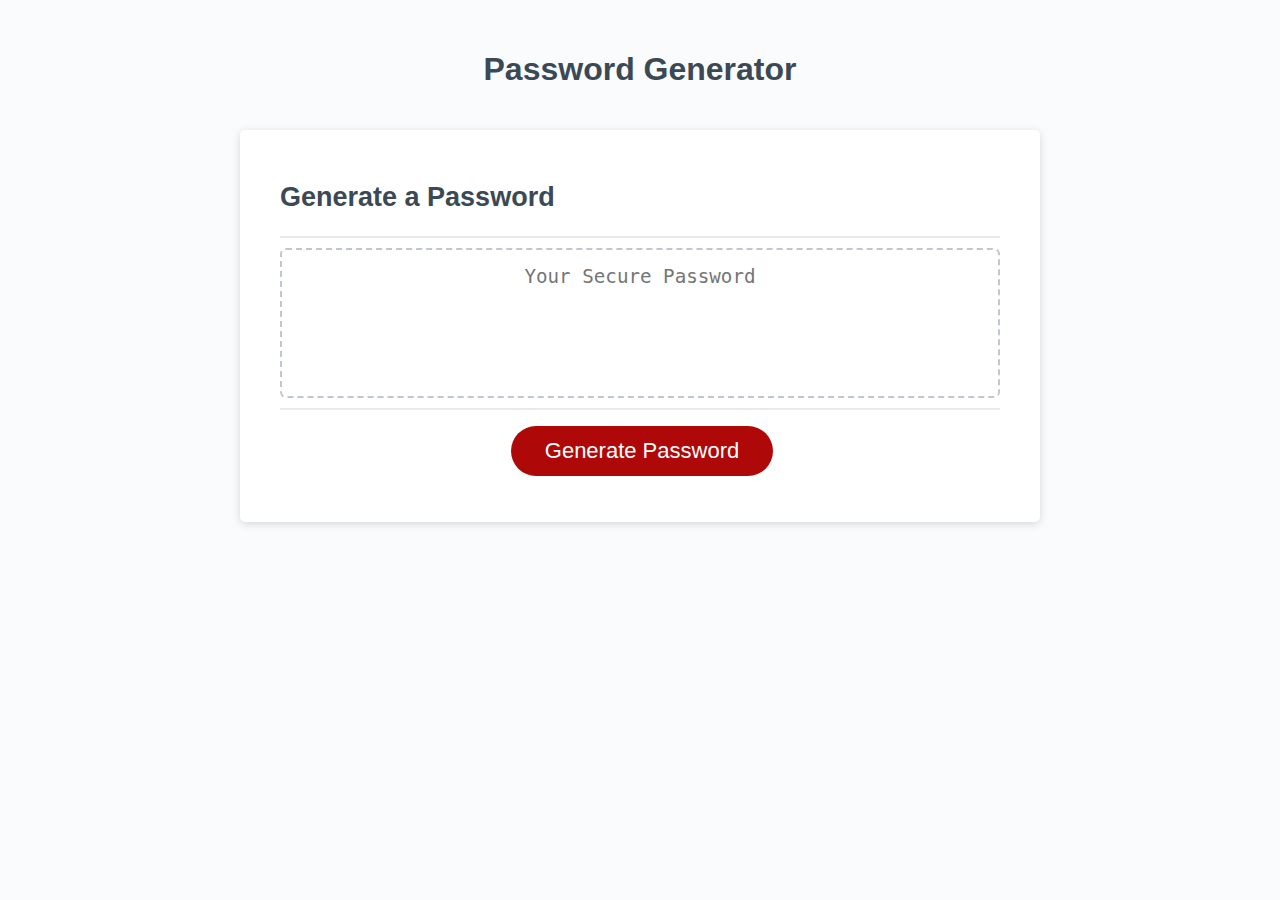
<file: index.html>
<!DOCTYPE html>
<html lang="en">
  <head>
    <meta charset="UTF-8" />
    <meta name="viewport" content="width=device-width, initial-scale=1.0" />
    <meta http-equiv="X-UA-Compatible" content="ie=edge" />
    <title>Password Generator</title>
    <link rel="stylesheet" href="assets/styles/style.css" />
    <!-- font awesome kit link -->
    <!-- <script src="https://kit.fontawesome.com/38daa5d3d0.js" crossorigin="anonymous"></script> -->
  </head>
  <body>
    <div class="wrapper">
      <header>
        <h1>Password Generator</h1>
      </header>
      <div class="card">
        <div class="card-header">
          <h2>Generate a Password</h2>
        </div>
        <div class="card-body">
          <textarea
            readonly
            id="password"
            placeholder="Your Secure Password"
            aria-label="Generated Password"
          ></textarea>
        </div>
        <div class="card-footer">
          <button id="generate" class="btn">Generate Password</button>
          <!-- <i class="far fa-copy fa-2x"></i> -->
        </div>
      </div>
    </div>
    <script src="assets/scripts/script.js"></script>
  </body>
</html>
</file>
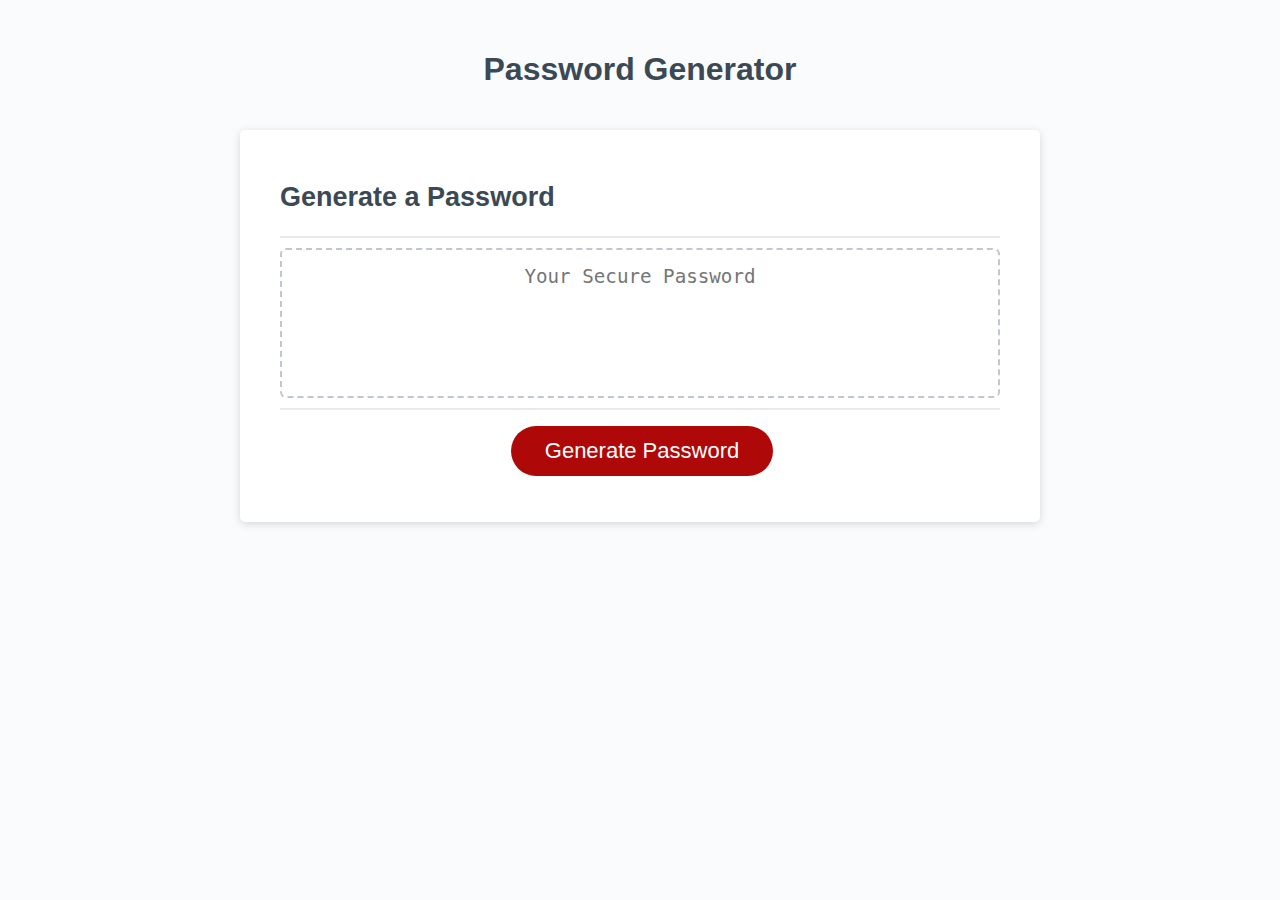
<file: Develop/index.html>
<!DOCTYPE html>
<html lang="en">
  <head>
    <meta charset="UTF-8" />
    <meta name="viewport" content="width=device-width, initial-scale=1.0" />
    <meta http-equiv="X-UA-Compatible" content="ie=edge" />
    <title>Password Generator</title>
    <link rel="stylesheet" href="assets/styles/style.css" />
  </head>
  <body>
    <div class="wrapper">
      <header>
        <h1>Password Generator</h1>
      </header>
      <div class="card">
        <div class="card-header">
          <h2>Generate a Password</h2>
        </div>
        <div class="card-body">
          <textarea
            readonly
            id="password"
            placeholder="Your Secure Password"
            aria-label="Generated Password"
          ></textarea>
        </div>
        <div class="card-footer">
          <button id="generate" class="btn">Generate Password</button>
        </div>
      </div>
    </div>
    <script src="assets/scripts/script.js"></script>
  </body>
</html>
</file>
<file: assets/styles/style.css>
*,
*::before,
*::after {
  box-sizing: border-box;
}

html,
body,
.wrapper {
  height: 100%;
  margin: 0;
  padding: 0;
}

body {
  font-family: sans-serif;
  background-color: #f9fbfd;
}

.wrapper {
  padding-top: 30px;
  padding-left: 20px;
  padding-right: 20px;
}

header {
  text-align: center;
  padding: 20px;
  padding-top: 0px;
  color: hsl(206, 17%, 28%);
}

.card {
  background-color: hsl(0, 0%, 100%);
  border-radius: 5px;
  border-width: 1px;
  box-shadow: rgba(0, 0, 0, 0.15) 0px 2px 8px 0px;
  color: hsl(206, 17%, 28%);
  font-size: 18px;
  margin: 0 auto;
  max-width: 800px;
  padding: 30px 40px;
}

.card-header::after {
  content: " ";
  display: block;
  width: 100%;
  background: #e7e9eb;
  height: 2px;
}

.card-body {
  min-height: 100px;
}

.card-footer {
  text-align: center;
}

.card-footer::before {
  content: " ";
  display: block;
  width: 100%;
  background: #e7e9eb;
  height: 2px;
}

.card-footer::after {
  content: " ";
  display: block;
  clear: both;
}

.btn {
  border: none;
  background-color: hsl(360, 91%, 36%);
  border-radius: 25px;
  box-shadow: rgba(0, 0, 0, 0.1) 0px 1px 6px 0px rgba(0, 0, 0, 0.2) 0px 1px 1px
    0px;
  color: hsl(0, 0%, 100%);
  display: inline-block;
  font-size: 22px;
  line-height: 22px;
  margin: 16px 16px 16px 20px;
  padding: 14px 34px;
  text-align: center;
  cursor: pointer;
}

button[disabled] {
  cursor: default;
  background: #c0c7cf;
}

.float-right {
  float: right;
}

#password {
  -webkit-appearance: none;
  -moz-appearance: none;
  appearance: none;
  border: none;
  display: block;
  width: 100%;
  padding-top: 15px;
  padding-left: 15px;
  padding-right: 15px;
  padding-bottom: 85px;
  font-size: 1.2rem;
  text-align: center;
  margin-top: 10px;
  margin-bottom: 10px;
  border: 2px dashed #c0c7cf;
  border-radius: 6px;
  resize: none;
  overflow: hidden;
}

@media (max-width: 690px) {
  .btn {
    font-size: 1rem;
    margin: 16px 0px 0px 0px;
    padding: 10px 15px;
  }

  #password {
    font-size: 1rem;
  }
}

@media (max-width: 500px) {
  .btn {
    font-size: 0.8rem;
  }
}
</file>
<file: Develop/assets/styles/style.css>
*,
*::before,
*::after {
  box-sizing: border-box;
}

html,
body,
.wrapper {
  height: 100%;
  margin: 0;
  padding: 0;
}

body {
  font-family: sans-serif;
  background-color: #f9fbfd;
}

.wrapper {
  padding-top: 30px;
  padding-left: 20px;
  padding-right: 20px;
}

header {
  text-align: center;
  padding: 20px;
  padding-top: 0px;
  color: hsl(206, 17%, 28%);
}

.card {
  background-color: hsl(0, 0%, 100%);
  border-radius: 5px;
  border-width: 1px;
  box-shadow: rgba(0, 0, 0, 0.15) 0px 2px 8px 0px;
  color: hsl(206, 17%, 28%);
  font-size: 18px;
  margin: 0 auto;
  max-width: 800px;
  padding: 30px 40px;
}

.card-header::after {
  content: " ";
  display: block;
  width: 100%;
  background: #e7e9eb;
  height: 2px;
}

.card-body {
  min-height: 100px;
}

.card-footer {
  text-align: center;
}

.card-footer::before {
  content: " ";
  display: block;
  width: 100%;
  background: #e7e9eb;
  height: 2px;
}

.card-footer::after {
  content: " ";
  display: block;
  clear: both;
}

.btn {
  border: none;
  background-color: hsl(360, 91%, 36%);
  border-radius: 25px;
  box-shadow: rgba(0, 0, 0, 0.1) 0px 1px 6px 0px rgba(0, 0, 0, 0.2) 0px 1px 1px
    0px;
  color: hsl(0, 0%, 100%);
  display: inline-block;
  font-size: 22px;
  line-height: 22px;
  margin: 16px 16px 16px 20px;
  padding: 14px 34px;
  text-align: center;
  cursor: pointer;
}

button[disabled] {
  cursor: default;
  background: #c0c7cf;
}

.float-right {
  float: right;
}

#password {
  -webkit-appearance: none;
  -moz-appearance: none;
  appearance: none;
  border: none;
  display: block;
  width: 100%;
  padding-top: 15px;
  padding-left: 15px;
  padding-right: 15px;
  padding-bottom: 85px;
  font-size: 1.2rem;
  text-align: center;
  margin-top: 10px;
  margin-bottom: 10px;
  border: 2px dashed #c0c7cf;
  border-radius: 6px;
  resize: none;
  overflow: hidden;
}

@media (max-width: 690px) {
  .btn {
    font-size: 1rem;
    margin: 16px 0px 0px 0px;
    padding: 10px 15px;
  }

  #password {
    font-size: 1rem;
  }
}

@media (max-width: 500px) {
  .btn {
    font-size: 0.8rem;
  }
}
</file>
